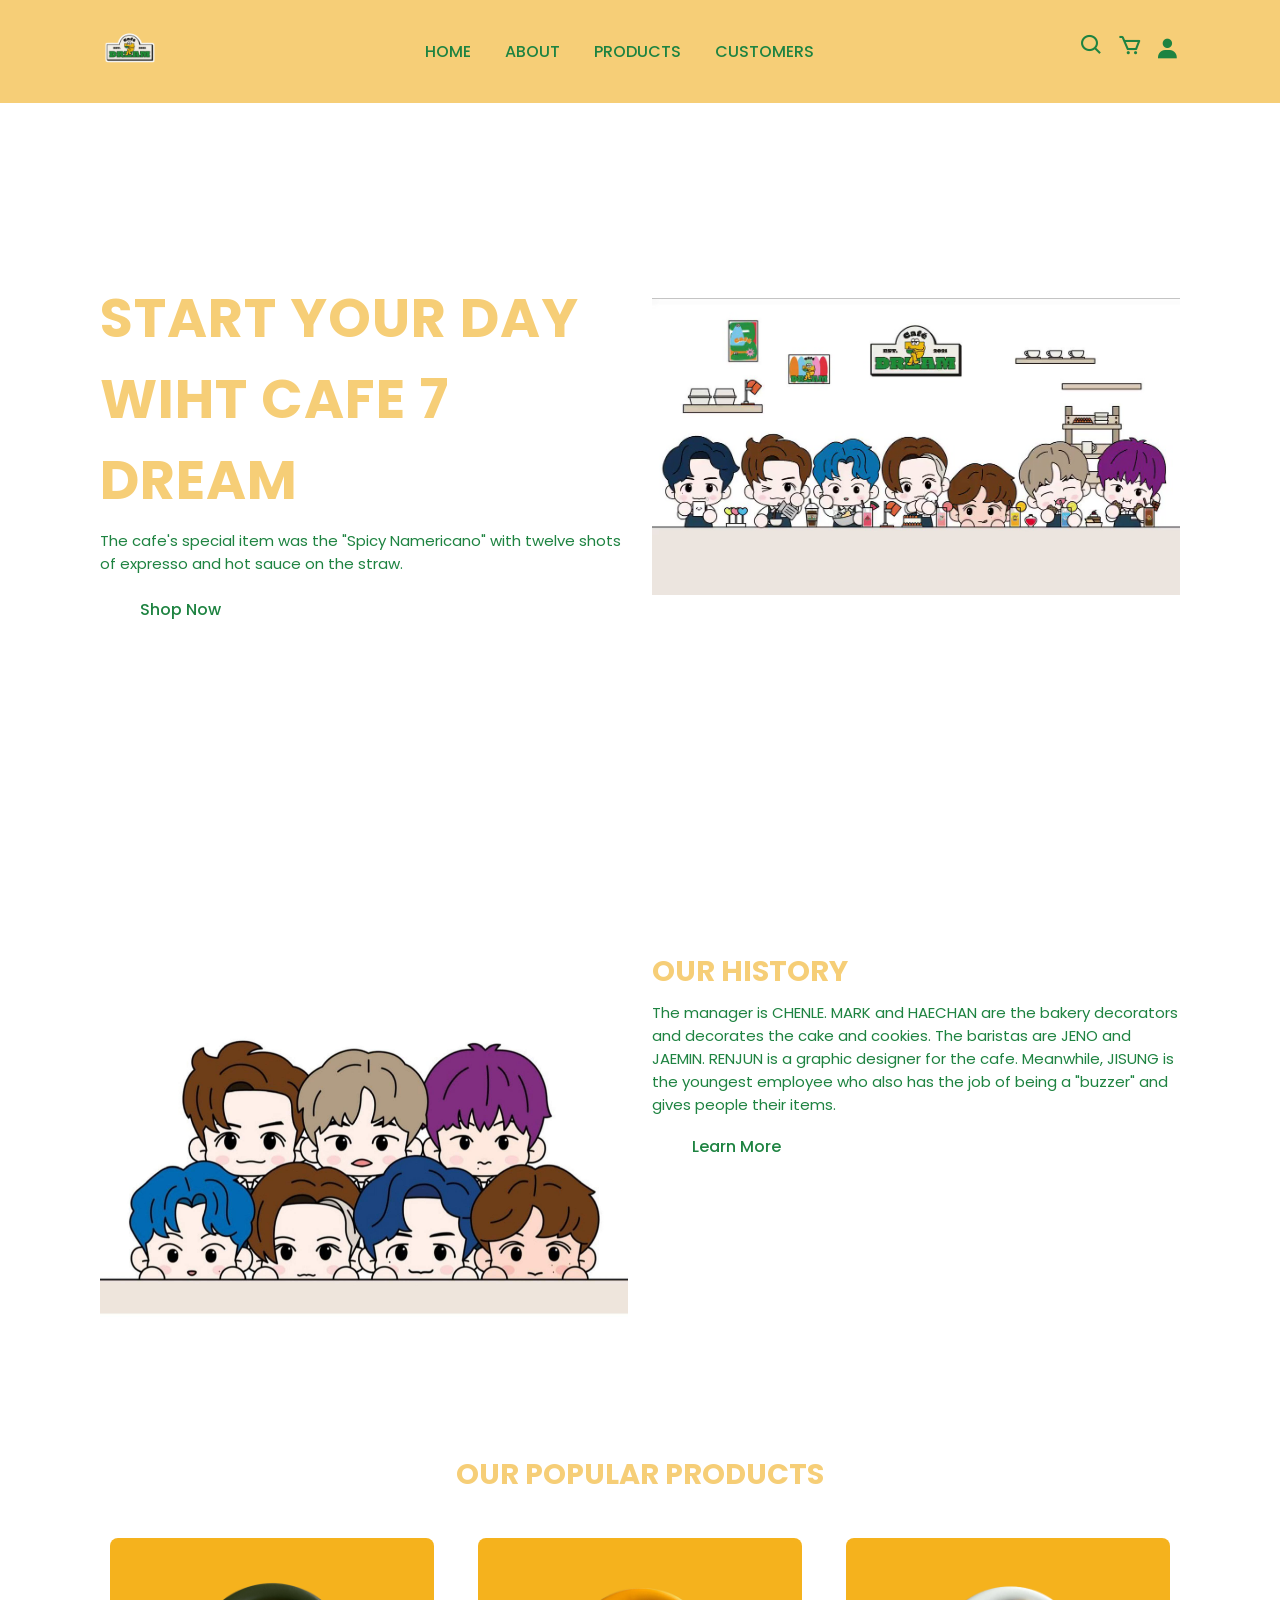
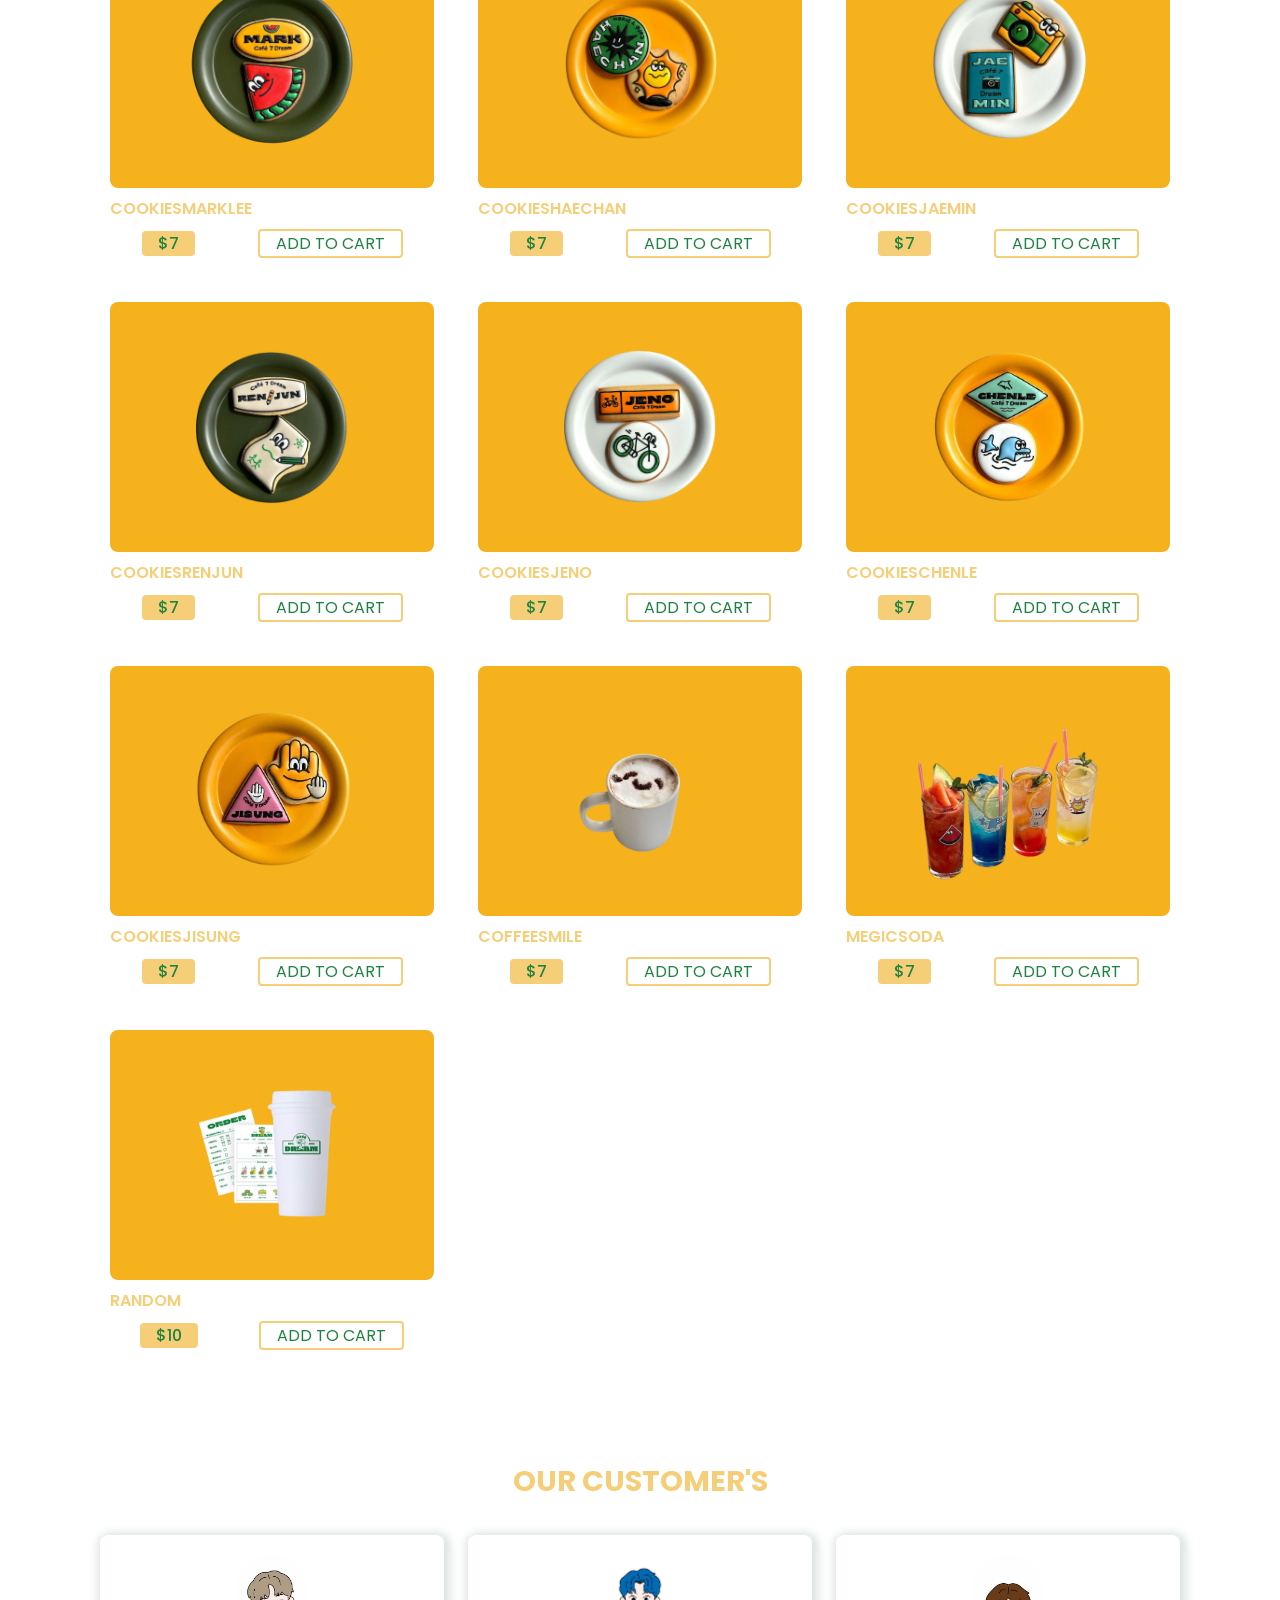
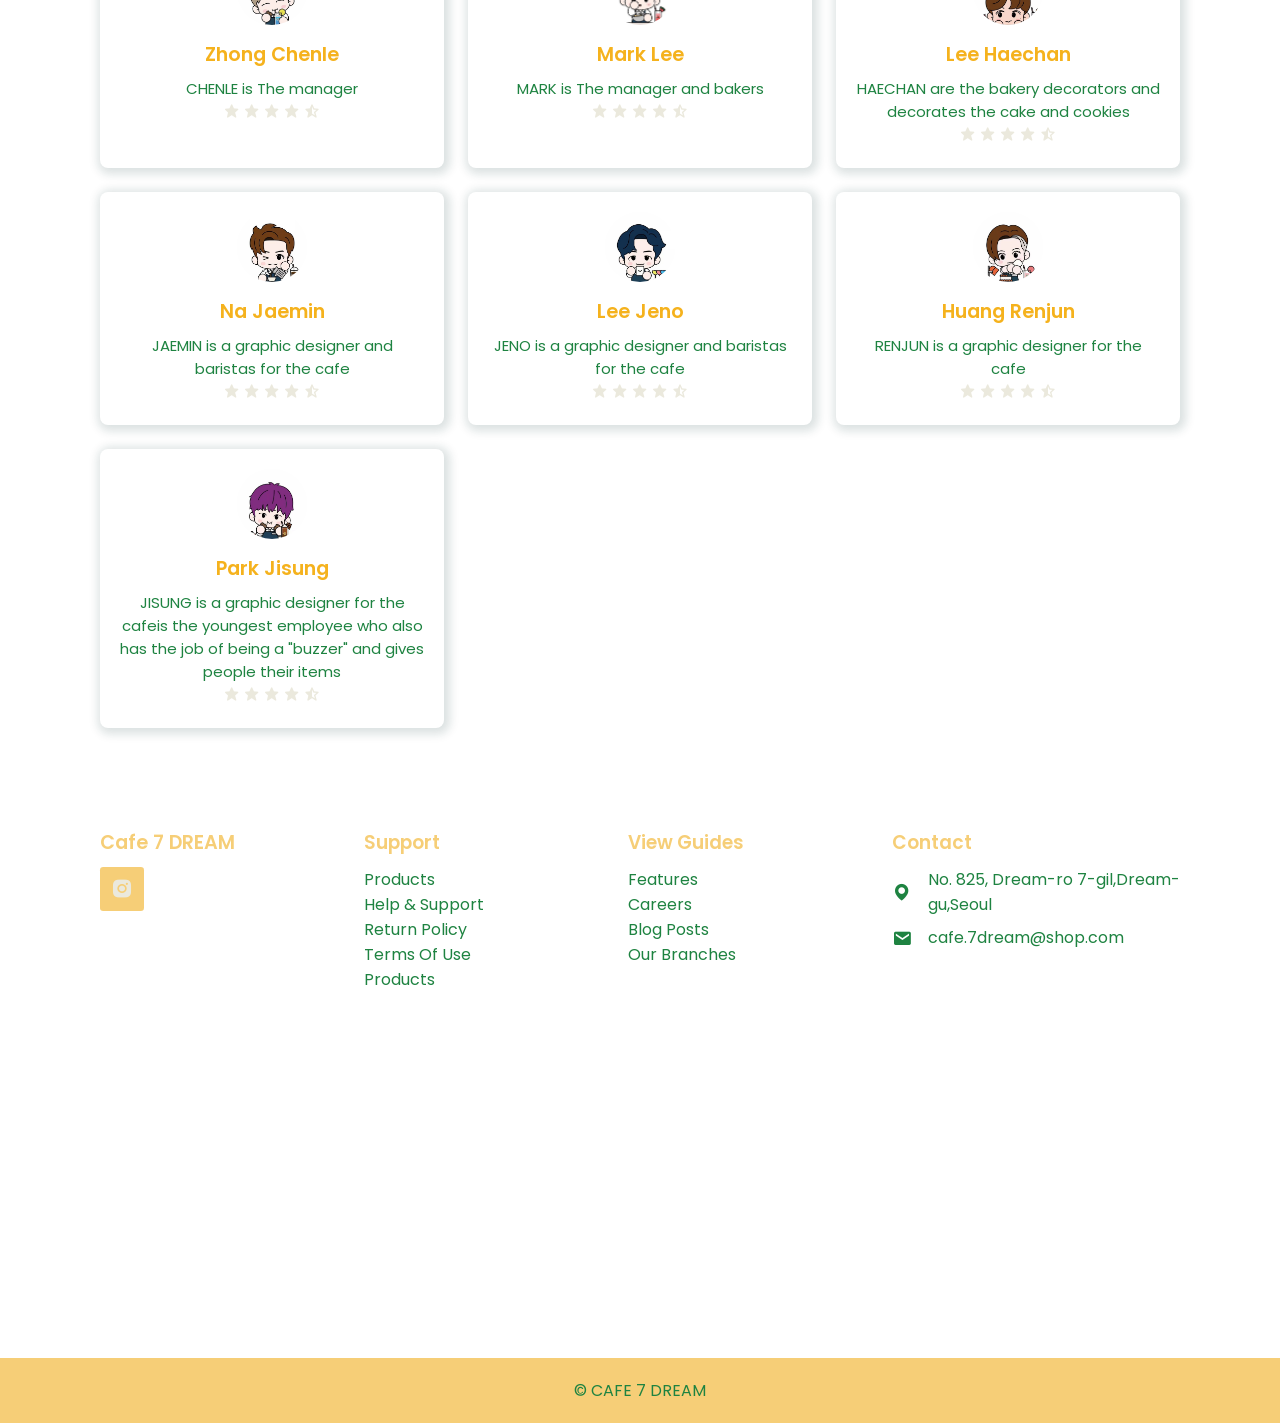
<file: index.html>
<!DOCTYPE html>
<html lang="en">
<head>
    <title>Cafe 7 Dream</title>
    <meta charset="UTF-8">
    <meta name="viewport" content="width=device-width, initial-scale=1.0">
    <link rel="shortcut icon" href="image/icon1.png" type="image/x-icon">
    <link rel="stylesheet" href="index.css">
    <link href='https://unpkg.com/boxicons@2.1.4/css/boxicons.min.css' rel='stylesheet'>
</head>
<body>
    <header>
        <a href="index.html" class="logo">
            <img src="image/logo.png" alt="">
        </a>
        <i class='bx bx-menu' id="menu-icon"></i>
        <ul class="navbar">
            <li><a href="#home">HOME</a></li>
            <li><a href="#about">About</a></li>
            <li><a href="#products">Products</a></li>
            <li><a href="#customers">Customers</a></li>
        </ul>
        <div class="header-icon">
            <i class='bx bx-search' id="search-icon"></i>
            <i class='bx bx-cart' ></i>
            <a href="login.html"><i class='bx bxs-user'></i></a>
        </div>
        <div class="search-box">
            <input type="search" name="" id="" placeholder="Search Here....">
        </div>
        
    </header>
    <section class="home" id="home">
        <div class="home-text">
            <h1>Start your day <br> Wiht Cafe 7 Dream</h1>
            <p>The cafe's special item was the "Spicy Namericano" with twelve shots of expresso and hot sauce on the straw.</p>
            <a href="#products" class="btn">Shop Now</a>
        </div>
        <div class="home-img">
            <img src="image/cafe2.jpg" alt="">
        </div>
    </section>

    <section class="about" id="about">
        <div class="about-img">
            <img src="image/cafe3.jpg" alt="">
        </div>
        <div class="about-text">
            <h2>Our History</h2>
            <p>The manager is CHENLE. MARK and HAECHAN are the bakery decorators and decorates the cake and cookies. The baristas are JENO and JAEMIN. RENJUN is a graphic designer for the cafe. Meanwhile, JISUNG is the youngest employee who also has the job of being a "buzzer" and gives people their items.</p>
            <a href="history.html" class="btn">Learn More</a>
        </div>
    </section>
    <section class="products" id="products">
        <div class="heading">
            <h2>Our popular products</h2>
        </div>
        <div class="products-container">
            <div class="box">
                <img src="image/menu1.png" alt="">
                <h3>CookiesMarklee</h3>
                <div class="content">
                    <span>$7</span>
                    <a href="#">Add to cart</a>
                </div>
            </div>
            <div class="box">
                <img src="image/menu2.png" alt="">
                <h3>CookiesHaechan</h3>
                <div class="content">
                    <span>$7</span>
                    <a href="#">Add to cart</a>
                </div>
            </div> 
            <div class="box">
                <img src="image/menu3.png" alt="">
                <h3>CookiesJaemin</h3>
                <div class="content">
                    <span>$7</span>
                    <a href="#">Add to cart</a>
                </div>
            </div> 
            <div class="box">
                <img src="image/menu4.png" alt="">
                <h3>CookiesRenjun</h3>
                <div class="content">
                    <span>$7</span>
                    <a href="#">Add to cart</a>
                </div>
            </div>
            <div class="box">
                <img src="image/menu5.png" alt="">
                <h3>CookiesJeno</h3>
                <div class="content">
                    <span>$7</span>
                    <a href="#">Add to cart</a>
                </div>
            </div>
            <div class="box">
                <img src="image/menu9.png" alt="">
                <h3>CookiesChenle</h3>
                <div class="content">
                    <span>$7</span>
                    <a href="#">Add to cart</a>
                </div>
            </div>
            <div class="box">
                <img src="image/menu10.png" alt="">
                <h3>CookiesJisung</h3>
                <div class="content">
                    <span>$7</span>
                    <a href="#">Add to cart</a>
                </div>
            </div>
            <div class="box">
                <img src="image/menu7.png" alt="">
                <h3>CoffeeSmile</h3>
                <div class="content">
                    <span>$7</span>
                    <a href="#">Add to cart</a>
                </div>
            </div>
            <div class="box">
                <img src="image/menu8.png" alt="">
                <h3>MegicSoda</h3>
                <div class="content">
                    <span>$7</span>
                    <a href="#">Add to cart</a>
                </div>
            </div>
            <div class="box">
                <img src="image/menu6.png" alt="">
                <h3>Random</h3>
                <div class="content">
                    <span>$10</span>
                    <a href="#">Add to cart</a>
                </div>
            </div>
        </div>
    </section>
    <section class="customers" id="customers">
        <div class="heading">
            <h2>Our customer's</h2>
        </div>
        <div class="customer-container">
            <div class="box">
                <img src="image/chenle.jpg" alt="">
                <h2>Zhong Chenle</h2>
                <p>CHENLE is The manager</p>
                <div class="stars">
                    <i class='bx bxs-star'></i>
                    <i class='bx bxs-star'></i>
                    <i class='bx bxs-star'></i>
                    <i class='bx bxs-star'></i>
                    <i class='bx bxs-star-half'></i>
                </div>
            </div>
            <div class="box">
                <img src="image/mark.jpg" alt="">
                <h2>Mark Lee</h2>
                <p>MARK is The manager and bakers</p>
                <div class="stars">
                    <i class='bx bxs-star'></i>
                    <i class='bx bxs-star'></i>
                    <i class='bx bxs-star'></i>
                    <i class='bx bxs-star'></i>
                    <i class='bx bxs-star-half'></i>
                </div>
            </div>
            <div class="box">
                <img src="image/haechan.jpg" alt="">
                <h2>Lee Haechan</h2>
                <p>HAECHAN are the bakery decorators and decorates the cake and cookies</p>
                <div class="stars">
                    <i class='bx bxs-star'></i>
                    <i class='bx bxs-star'></i>
                    <i class='bx bxs-star'></i>
                    <i class='bx bxs-star'></i>
                    <i class='bx bxs-star-half'></i>
                </div>
            </div>
            <div class="box">
                <img src="image/jaemin.jpg" alt="">
                <h2>Na Jaemin</h2>
                <p>JAEMIN is a graphic designer and baristas for the cafe</p>
                <div class="stars">
                    <i class='bx bxs-star'></i>
                    <i class='bx bxs-star'></i>
                    <i class='bx bxs-star'></i>
                    <i class='bx bxs-star'></i>
                    <i class='bx bxs-star-half'></i>
                </div>
            </div>
            <div class="box">
                <img src="image/jeno.jpg" alt="">
                <h2>Lee Jeno</h2>
                <p>JENO is a graphic designer and baristas for the cafe</p>
                <div class="stars">
                    <i class='bx bxs-star'></i>
                    <i class='bx bxs-star'></i>
                    <i class='bx bxs-star'></i>
                    <i class='bx bxs-star'></i>
                    <i class='bx bxs-star-half'></i>
                </div>
            </div>
            <div class="box">
                <img src="image/renjun.jpg" alt="">
                <h2>Huang Renjun</h2>
                <p>RENJUN is a graphic designer for the cafe</p>
                <div class="stars">
                    <i class='bx bxs-star'></i>
                    <i class='bx bxs-star'></i>
                    <i class='bx bxs-star'></i>
                    <i class='bx bxs-star'></i>
                    <i class='bx bxs-star-half'></i>
                </div>
            </div>
            <div class="box">
                <img src="image/jisung.jpg" alt="">
                <h2>Park Jisung</h2>
                <p>JISUNG is a graphic designer for the cafeis the youngest employee who also has the job of being a "buzzer" and gives people their items</p>
                <div class="stars">
                    <i class='bx bxs-star'></i>
                    <i class='bx bxs-star'></i>
                    <i class='bx bxs-star'></i>
                    <i class='bx bxs-star'></i>
                    <i class='bx bxs-star-half'></i>
                </div>
            </div>
        </div>
    </section>
    <section class="footer">
        <div class="footer-box">
            <h2>Cafe 7 DREAM</h2>
            <p></p>
            <div class="social">
                <a href="https://www.instagram.com/cafe7_dream?utm_source=ig_web_button_share_sheet&igsh=ZDNlZDc0MzIxNw=="><i class='bx bxl-instagram-alt'></i></a>
            </div>
        </div>
        <div class="footer-box">
            <h3>Support</h3>
            <li><a href="#">Products</a></li>
            <li><a href="#">Help & Support</a></li>
            <li><a href="#">Return Policy</a></li>
            <li><a href="#">Terms Of Use</a></li>
            <li><a href="#">Products</a></li>
        </div>
        <div class="footer-box">
            <h3>View Guides</h3>
            <li><a href="#">Features</a></li>
            <li><a href="#">Careers</a></li>
            <li><a href="#">Blog Posts</a></li>
            <li><a href="#">Our Branches</a></li>
        </div>
        <div class="footer-box">
            <h3>Contact</h3>
            <div class="contact">
                <span><i class='bx bxs-map' ></i>No. 825, Dream-ro 7-gil,Dream-gu,Seoul</span>
                <span><i class='bx bxs-envelope' ></i>cafe.7dream@shop.com</span>
                <iframe src="https://www.google.com/maps/embed?pb=!1m18!1m12!1m3!1d3162.5025532774002!2d126.97917677568252!3d37.5667821720385!2m3!1f0!2f0!3f0!3m2!1i1024!2i768!4f13.1!3m3!1m2!1s0x357ca3063b1aa93d%3A0x1662e437e553009!2z67CU7LqJ7Iqk7Luk7ZS8!5e0!3m2!1sen!2sth!4v1721392534660!5m2!1sen!2sth" width="400" height="350" style="border:0;" allowfullscreen="" loading="lazy" referrerpolicy="no-referrer-when-downgrade"></iframe>
            </div>
        </div>
    </section>
    <div class="copyright">
        <p>&#169; CAFE 7 DREAM</p>
    </div>
    <script src="index.js"></script>
</body>
</html>
</file>
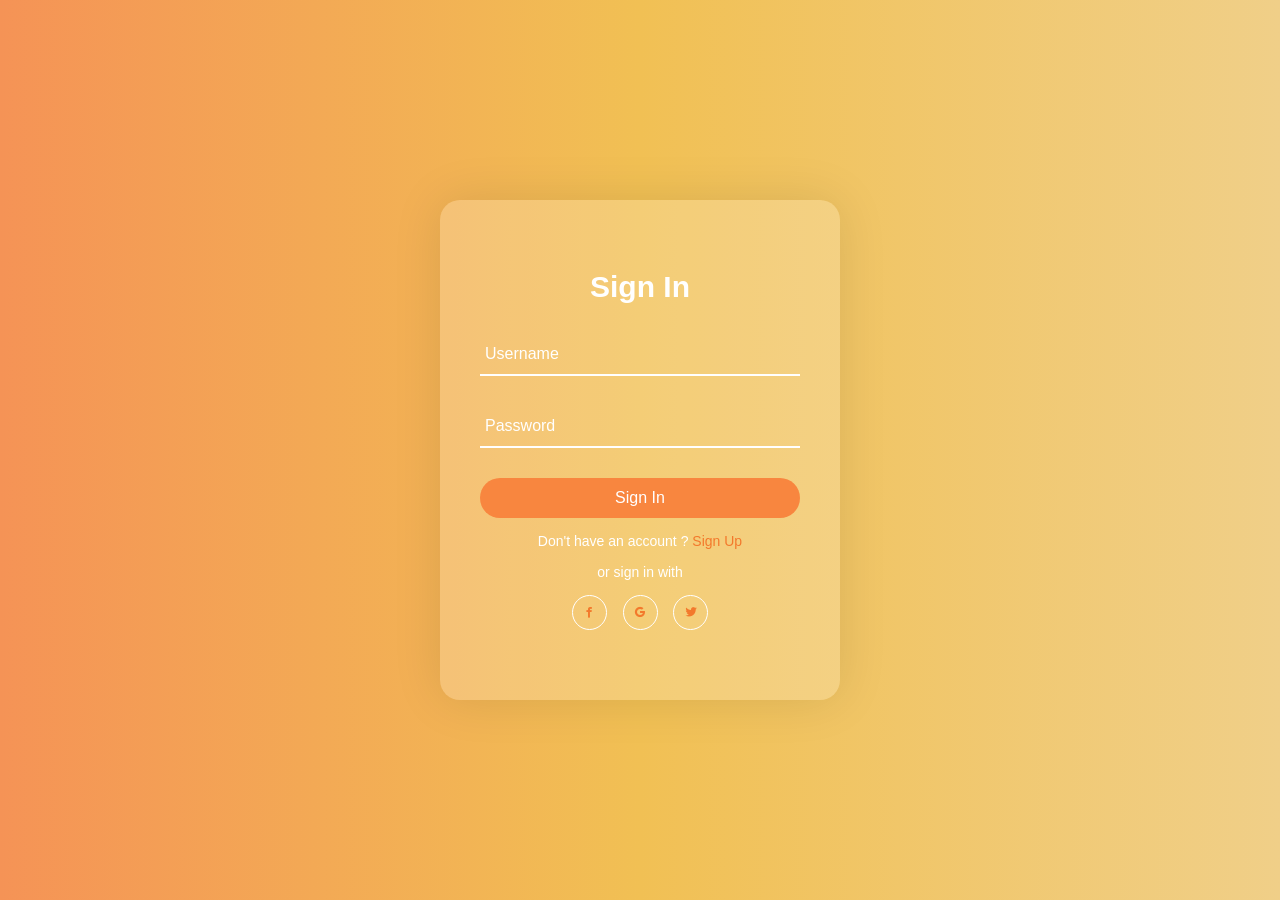
<file: login.html>
<!DOCTYPE html>
<html lang="en">
<head>
    <meta charset="UTF-8">
    <meta name="viewport" content="width=device-width, initial-scale=1.0">
    <link rel="stylesheet" href="https://cdnjs.cloudflare.com/ajax/libs/font-awesome/6.6.0/css/all.min.css">
    <link href='https://unpkg.com/boxicons@2.1.4/css/boxicons.min.css' rel='stylesheet'>
    <link rel="shortcut icon" href="image/icon1.png" type="image/x-icon">
    <link rel="stylesheet" type="text/css" href="login.css">
    <title>LOGIN</title>
</head>
<body>
    <div class="wrapper">
        <div class="form-wrapper sign-in">
            <form id="form" onsubmit="return validateForm();" action="main.html">
                <h2>Sign In</h2>
                <div class="input-group">
                    <input type="text" id="username" required>
                    <label for="">Username</label>
                </div>
                <div class="input-group">
                    <input type="password" id="password" required>
                    <label for="">Password</label>
                </div>
                <button type="submit">Sign In</button>
                <div class="sigup-link">
                    <p>Don't have an account ? <a href="register.html" class="sigupbtn-link">Sign Up</a></p>
                </div>
                <div class="social-platform">
                    <p>or sign in with</p>
                    <div class="social-icon">
                        <a href="#"><i class='bx bxl-facebook'></i></a>
                        <a href="#"><i class='bx bxl-google' ></i></a>
                        <a href="#"><i class='bx bxl-twitter' ></i></a>

                    </div>
                </div>
            </form>
        </div>
    </div>

    <script src="login.js"></script>
</body>
</html>
</file>
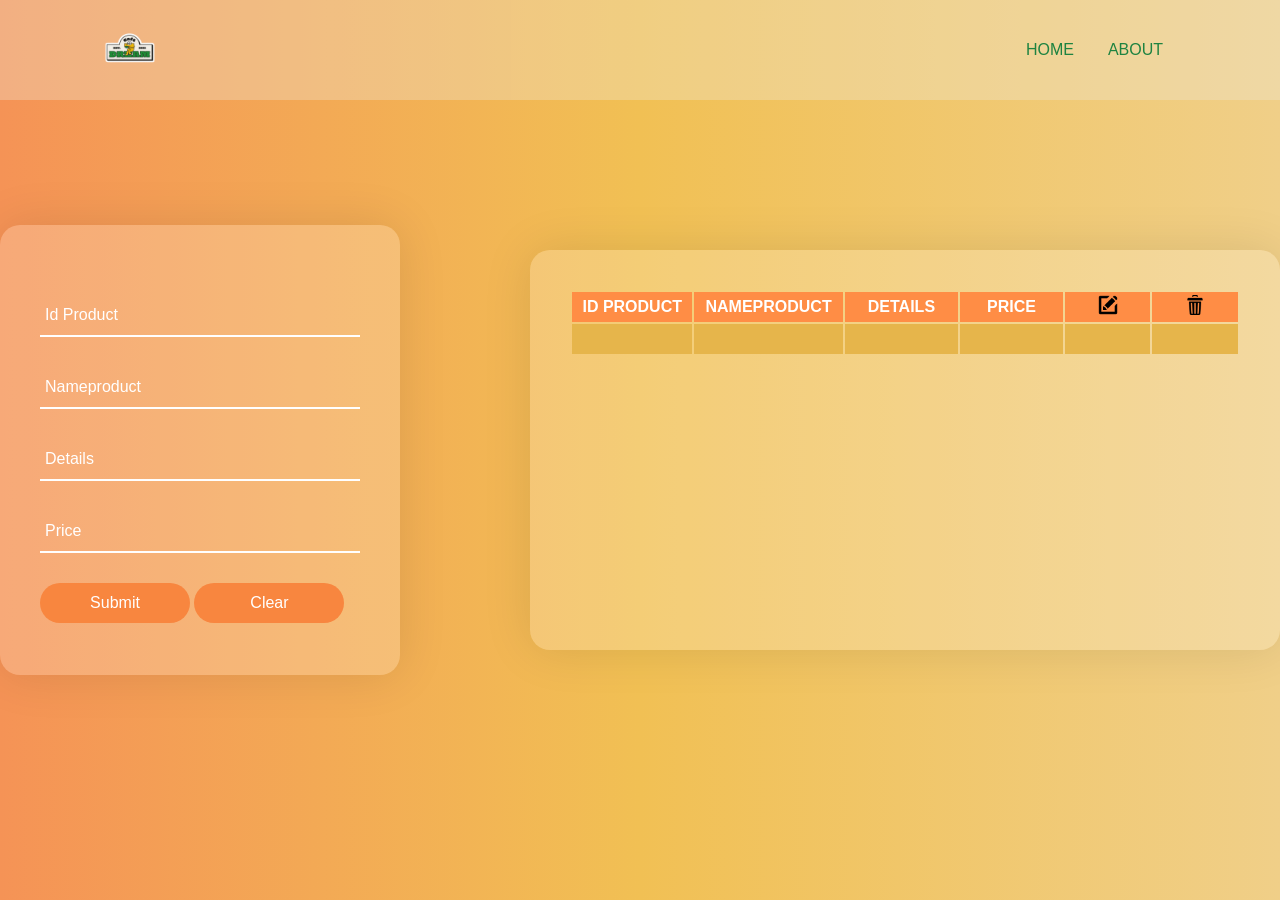
<file: main.html>
<!DOCTYPE html>
<html lang="en">
<head>
    <title>Cafe 7 Dream</title>
    <link rel="stylesheet" href="main.css">
    <link rel="shortcut icon" href="/login/img/icon1.png" type="image/x-icon">
    <link href='https://unpkg.com/boxicons@2.1.4/css/boxicons.min.css' rel='stylesheet'>
</head>
<body>
    <header>
        <a href="home.html" class="logo">
            <img src="image/logo.png" alt="">
        </a>
        <ul class="navbar">
            <a href="index.html">HOME</a>
            <a href="history.html">About</a>
        </ul>
    </header>
        <form class="wrapper" id="form-input" onsubmit="event.preventDefault(); FormSubmit();" autocomplete="off">
                <div class="input-group">
                    <input type="text" id="fname" required>
                    <label for="">Id Product</label>
                </div>
                <div class="input-group">
                    <input type="text" id="lname" required>
                    <label for="">Nameproduct</label>
                </div>
                <div class="input-group">
                    <input type="text" id="address" required>
                    <label for="">Details</label>
                </div>
                <div class="input-group">
                    <input type="tel" id="phone" required>
                    <label for="">Price</label>
                </div>
                <div>
                    <button type="submit">Submit</button>
                    <button type="reset">Clear</button>
                </div>
        </form>
        <div class="information">
            <section class="set">
                <table  id="tblContact">
                    <tr>
                        <th>ID PRODUCT</th>
                        <th>NAMEPRODUCT</th>
                        <th>DETAILS</th>
                        <th>PRICE</th>
                        <th><img src="image/edit.png" alt=""></th>
                        <th><img src="image/delete.png" alt=""></th>
                    </tr>
                    <tbody>
                        <tr>
                            <td id="fname"></td>
                            <td id="lname"></td>
                            <td id="address"></td>
                            <td id="phone"></td>
                            <td id="edit"></td>
                            <td id="delete"></td>
                        </tr>
                    </tbody>
                </table>
            </section>
        </div>

        <script src="main.js"></script>
</body>
</html>
</file>
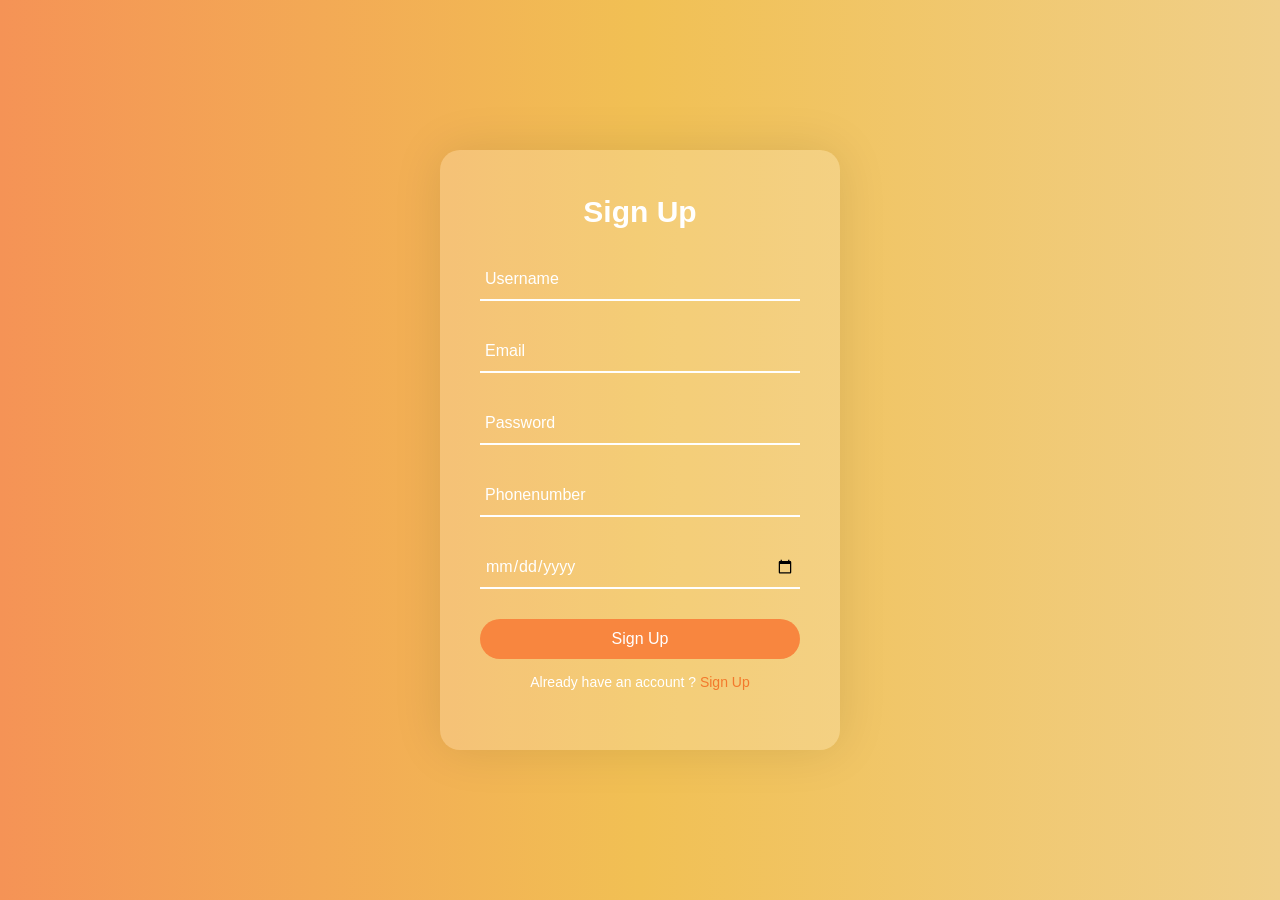
<file: register.html>
<!DOCTYPE html>
<html lang="en">
<head>
    <meta charset="UTF-8">
    <meta name="viewport" content="width=device-width, initial-scale=1.0">
    <link rel="stylesheet" href="https://cdnjs.cloudflare.com/ajax/libs/font-awesome/6.6.0/css/all.min.css">
    <link href='https://unpkg.com/boxicons@2.1.4/css/boxicons.min.css' rel='stylesheet'>
    <link rel="shortcut icon" href="image/icon1.png" type="image/x-icon">
    <link rel="stylesheet" type="text/css" href="register.css">
    <title>REGISTER</title>
</head>
<body>
    <div class="wrapper">
        <div class="form-wrapper sign-in">
            <form action="" id="form" >
                <h2>Sign Up</h2>
                <div class="input-group">
                    <input type="text" id="username" required>
                    <label for="">Username</label>
                </div>
                <div class="input-group">
                  <input type="email" id="email" required>
                  <label for="">Email</label>
              </div>
                <div class="input-group">
                    <input type="password" id="password" required>
                    <label for="">Password</label>
                </div>
                <div class="input-group">
                  <input type="tel" id="email" required>
                  <label for="">Phonenumber</label>
              </div>
              <div class="input-group">
                <input type="date" id="email" required>
                <label for=""></label>
            </div>
                <button type="submit">Sign Up</button>
                <div class="sigup-link">
                    <p>Already have an account ? <a href="login.html" class="sigupbtn-link">Sign Up</a></p>
                </div>
            </form>
        </div>
    </div>

    <script src="login.js"></script>
</body>
</html>
</file>
<file: index.css>
@import url('https://fonts.googleapis.com/css2?family=Poppins:wght@400;700&display=swap');
*{
    font-family: "Poppins", sans-serif;
    margin: 0;
    padding: 0;
    box-sizing: border-box;
    scroll-padding-top: 4rem;
    scroll-behavior: smooth;
    list-style: none;
    text-decoration: none;
}
:root{
    --main-color: #f6ce77;
    --second-color: #fff;
    --text-color: #ebe9dd;
    --bg-color: #1e8341;
    --box-shadow: 2px 2px 10px 4px rgb(14 55 54 / 15%);
    --second2-color: #f1eee7;
}
section{
    padding: 50px 100px;
}
img{
    width: 100%;
}
body{
    color: var(--text-color);
}
header{
    position: fixed;
    width: 100%;
    top: 0;
    right: 0;
    z-index: 1000;
    display: flex;
    justify-content: space-between;
    align-items: center;
    padding: 18px 100px;
    transition: 0.5s linear;
    background: #f6ce77;
}
header.shadow{
    background: var(--text-color);
    box-shadow: var(--box-shadow);
}
.logo img{
    width: 60px;
}
.navbar{
    display: flex;
}
.navbar a{
    padding: 8px 17px;
    color: var(--bg-color);
    font-size: 1rem;
    text-transform: uppercase;
    font-weight: 500;
}
.navbar a:hover{
    background-color: var(--main-color);
    border-radius: 0.2rem;
    transition: 0.2s all linear;
}
.header-icon{
    font-size: 25px;
    cursor: pointer;
    z-index: 10000;
    display: flex;
    column-gap: 0.8rem;
}
.header-icon .bx{
    color: var(--bg-color);
}
.header-icon .bx:hover{
    color: #ff8d45;
}
#menu-icon{
    color: var(--bg-color);
    font-size: 24px;
    z-index: 100001;
    cursor: pointer;
    display: none;
}
.search-box{
    position: absolute;
    top: -100%;
    left: 50%;
    transform: translate(-50%);
    background: var(--bg-color);
    width: 100%;
}
.search-box.active{
    top:110%;
    box-shadow: var(--box-shadow);
    transition: 0.2s all linear;
}
.search-box input{
    padding: 20px;
    border: none;
    outline: none;
    width: 100%;
    font-size: 1rem;
    color: var(--main-color);
}
.search-box input::placeholder{
    font-size: 1rem;
    font-weight: 500;
}
.home{
    width: 100%;
    min-height: 100vh;
    display: grid;
    grid-template-columns: repeat(auto-fit,minmax(17rem,auto));
    align-items: center;
    gap: 1.5rem;
}
.home-text h1{
    font-size: 3.4rem;
    color: var(--main-color);
    text-transform: uppercase;
    letter-spacing: 1px;
}
.home-text h2{
    font-size: 2rem;
    color: var(--main-color);
    text-transform: uppercase;
    letter-spacing: 1px;
}
.home-text1 h2{
    font-size: 2rem;
    color: var(--main-color);
    text-transform: uppercase;
    letter-spacing: 1px;
    margin-left: 6rem;
}
.home-text1 .details{
    font-size: 1rem;
    color: var(--bg-color);
    margin: 0.5rem 0 1.4rem;
    margin-left: 100px;
}
.home-text h3{
    font-size: 1.3rem;
    color: var(--main-color);
    text-transform: uppercase;
    letter-spacing: 1px;
}
.home-text p{
    font-size: 0.938rem;
    color: var(--bg-color);
    margin: 0.5rem 0 1.4rem;
}
.home-img1 iframe{
    width: 760px;
    height: 500px;
}
.home-img2 iframe{
    padding: 1rem;
    margin-left: 4.6rem;
}
.btn{
    padding: 10px 40px;
    border-radius: 0.3rem;
    background-position: var(--main-color);
    color: var(--bg-color);
    font-weight: 500;
}
.btn:hover{
    background: #efaf34;
}
.about{
    display: grid;
    grid-template-columns: repeat(auto-fit,minmax(17rem, auto));
    gap: 1.5rem;
}
.about-img img{
    border-radius: 0.5rem;
}
.about-text h2{
    color: var(--main-color);
    font-size: 1.8rem;
    text-transform: uppercase;
}
.about-text p{
    color: var(--bg-color);
    font-size: 0.938rem;
    margin: 0.5rem 0 1.1rem;
}
.heading{
    text-align: center;
}
.heading h2{
    color: var(--main-color);
    font-size: 1.8rem;
    text-transform: uppercase;
}
.products-container{
    display: grid;
    grid-template-columns: repeat(auto-fit,minmax(280px, auto));
    gap: 1.5rem;
    margin-top: 2rem;
}
.products-container .box{
    position: relative;
    padding: 10px;
    display: flex;
    flex-direction: column;
    justify-content: center;
    border-radius: 0.5rem;
}
.products-container img{
    width: 100%;
    height: 250px;
    object-fit: contain;
    object-position: center;
    padding: 20px;
    background-color: #f5b21d;
    border-radius: 0.5rem;
}
.products-container .box h3{
    font-size: 1rem;
    font-weight: 600;
    text-transform: uppercase;
    margin: 0.5rem 0 0.5rem;
    color: var(--main-color);
}
.products-container .box .content{
    display: flex;
    align-items: center;
    justify-content: space-around;
}
.products-container .box .content span{
    padding: 0 1rem;
    color: var(--bg-color);
    background: var(--main-color);
    border-radius: 4px;
    font-weight: 500;
}
.products-container .box .content a{
    padding: 0 1rem;
    color: var(--bg-color);
    border: 2px solid var(--main-color);
    border-radius: 4px;
    text-transform: uppercase;
}
.products-container .box .content a:hover{
    background: var(--main-color);
    color: var(--bg-color);
    transition: 0.2s all linear;
}
.customer-container{
    display: grid;
    grid-template-columns: repeat(auto-fit, minmax(280px,auto));
    gap: 1.5rem;
    margin-top: 2rem;
}
.customer-container .box{
    padding: 20px;
    box-shadow: var(--box-shadow);
    border-radius: 0.5rem;
    text-align: center;
}
.star .bx{
    color: var(--main-color);
}
.customer-container .box p{
    color: var(--bg-color);
    font-size: 0.938rem;
}
.customer-container .box h2{
    color: #f5b21d;
    font-size: 1.2rem;
    font-weight: 600;
    margin: 0.5rem 0 0.5rem;
}
.customer-container .box img{
    width: 70px;
    height: 70px;
    border-radius: 50%;
    object-fit: cover;
}
.customer-container .box:hover{
    background: var(--main-color);
    transition: 0.2s all linear;
}
.footer{
    display: grid;
    grid-template-columns: repeat(auto-fit, minmax(240px, auto));
    gap: 1.5rem;
}
.footer-box h2{
    color: var(--main-color);
    font-size: 1.2rem;
    font-weight: 600;
    margin-bottom: 10px;
}
.footer-box p{
    font-size: 0.938rem;
    margin-bottom: 10px;
}
.social{
    display: flex;
    align-items: center;
    column-gap: 0.5rem;
}
.social a .bx{
    font-size: 24px;
    color: var(--text-color);
    padding: 10px;
    background: var(--main-color);
    border-radius: 0.2rem;
}
.social a .bx:hover{
    background: var(--main-color);
    color: var(--bg-color);
}
.footer-box h3{
    color: var(--main-color);
    font-weight: 600;
    margin-bottom: 10px;
}
.footer-box li a{
    color: var(--bg-color);
}
.footer-box li a:hover{
    color: var(--main-color);
}
.contact{
    display: flex;
    flex-direction: column;
    row-gap: 0.5rem;
}
.contact span{
    color: var(--bg-color);
    display: flex;
    align-items: center;
}
.contact i{
    font-size: 20px;
    margin-right: 1rem;
}
.copyright{
    color: var(--bg-color);
    padding: 20px;
    text-align: center;
    background: #f6ce77;
}
@media (max-width: 1058px){
    header{
        padding: 16px 60px;
    }
    section{
        padding: 50px 60px;
    }
    .home-text h1{
        font-size: 2.4rem;
    }
}
@media (max-width: 991px){
    header{
        padding: 16px 4%;
    }
    section{
        padding: 50px 4%;
    }
    .home-text h1{
        font-size: 2rem;
    }
}
@media (max-width: 768px){
    header{
        padding: 12px 4%;
    }
    #menu-icon{
        display: initial;
    }
    .navbar{
        position: absolute;
        top: -570px;
        left: 0;
        right: 0;
        display: flex;
        flex-direction: column;
        background: var(--second2-color);
        row-gap: 1.4rem;
        padding: 20px;
        transition: 0.3s;
        text-align: center;
    }
    .navbar a{
        color: var(--bg-color);
    }
    .navbar a:hover{
        color: var(--main-color);
    }
    .navbar.active{
        top: 100%;
    }
    .about{
        align-items: center;
    }
}
@media (max-width: 360px){
    header{
        padding: 11px 4%;
    }
    .logo img{
        width: 45px;
    }
    .home-text{
        padding-top: 15px;
    }
    .home-text h1{
        font-size: 1.4rem;
    }
    .home-text p{
        font-size: 0.8rem;
        font-weight: 300;
    }
    .about-img{
        order: 2;
    }
    .about-text{
        text-align: center;
    }
    .about-text h2{
        font-size: 1.2rem;
    }
    .heading h2{
        font-size: 1.2rem;
    }
}
</file>
<file: login.css>
@import url('https://fonts.googleapis.com/css2?family=Poppins:wght@400;700&display=swap');

*{
    margin: 0;
    padding: 0;
    box-sizing: border-box;
    font-family: "Popins", sans-serif;
}

body{
    display: flex;
    justify-content: center;
    align-items: center;
    min-height: 100vh;
    background: linear-gradient(to right,#f59356,#f1c054,#f0cf88);
}
.wrapper{
    position: relative;
    width: 400px;
    height: 500px;
    background: rgba(255,255,255, .2);
    border-radius: 20px;
    box-shadow: 0 0 50px rgba(0,0,0,.1);
    padding: 40px;
}
.form-wrapper{
    display: flex;
    align-items: center;
    width: 100%;
    height: 100%;
}

h2{
    font-size: 30px;
    color: #fff;
    text-align: center;
}
.input-group{
    position: relative;
    margin: 30px 0;
    border-bottom: 2px solid #fff;
}
.input-group label{
    position: absolute;
    top: 50%;
    left: 5px;
    transform: translateY(-50%);
    font-size: 16px;
    color: #fff;
    pointer-events: none;
    transition: .5s;
}
.input-group input{
    width: 320px;
    height: 40px;
    font-size: 16px;
    color: #fff;
    padding: 0 5px;
    background: transparent;
    border: none;
    outline: none;
}
.input-group input:focus~label,
.input-group input:valid~label{
    top: -5px;
}
button{
    position: relative;
    width: 100%;
    height: 40px;
    background: #f8863f;
    font-size: 16px;
    color: #fff;
    cursor: pointer;
    border-radius: 30px;
    border: none;
    outline: none;
}
button:hover{
    background: #f1c054;
}
.sigup-link{
    font-size: 14px;
    text-align: center;
    margin: 15px 0;
}
.sigup-link p{
    color: #fff;
}
.sigup-link p a{
    color: #f3792c;
    text-decoration: none;
    font-weight: 500;
}
.sigup-link p a:hover{
    text-decoration: underline;
}
.social-platform{
    font-size: 14px;
    color: #fff;
    text-align: center;
}
.social-icon a {
    display: inline-block;
    width: 35px;
    height: 35px;
    background: transparent;
    border: 1px solid #fff;
    border-radius: 50%;
    text-align: center;
    line-height: 35px;
    margin: 15px 6px 0;
    transition: .3s;
}
.social-icon a:hover{
    background: #fff;
}
.social-icon a i{
    color: #f3792c;
    font-size: 14px;
    transition: .3s;
}
.social-icon a:hover{
    color: rgba(0, 0, 0, .3);
}
</file>
<file: main.css>
@import url('https://fonts.googleapis.com/css2?family=Poppins:wght@400;700&display=swap');

*{
    margin: 0;
    padding: 0;
    box-sizing: border-box;
    font-family: "Popins", sans-serif;
}

body{
    display: flex;
    justify-content: center;
    align-items: center;
    min-height: 100vh;
    background: linear-gradient(to right,#f59356,#f1c054,#f0cf88);
}
header{
    position: fixed;
    width: 100%;
    top: 0;
    right: 0;
    z-index: 1000;
    display: flex;
    justify-content: space-between;
    align-items: center;
    padding: 18px 100px;
    transition: 0.5s linear;
    background: #ebe9dd54;
}
header.shadow{
    background: #1e8341;
    box-shadow: 2px 2px 10px 4px rgb(14 55 54 / 15%);
}
.logo img{
    width: 60px;
}
.navbar{
    display: flex;
}
.navbar a{
    padding: 8px 17px;
    color: #1e8341;
    font-size: 1rem;
    text-transform: uppercase;
    font-weight: 500;
    text-decoration: none;
}
.navbar a:hover{
    background-color: #f6ce77;
    border-radius: 0.2rem;
    transition: 0.2s all linear;
}
.wrapper{
    position: relative;
    width: 400px;
    height: 450px;
    background: rgba(255,255,255, .2);
    border-radius: 20px;
    box-shadow: 0 0 50px rgba(0,0,0,.1);
    padding: 40px;
    margin-right: 50px;
}
button{
    position: relative;
    width: 150px;
    height: 40px;
    background: #f8863f;
    font-size: 16px;
    color: #fff;
    cursor: pointer;
    border-radius: 30px;
    border: none;
    outline: none;
}
button:hover{
    background: #f1c054;
}
.input-group{
    position: relative;
    margin: 30px 0;
    border-bottom: 2px solid #fff;
}
.input-group label{
    position: absolute;
    top: 50%;
    left: 5px;
    transform: translateY(-50%);
    font-size: 16px;
    color: #fff;
    pointer-events: none;
    transition: .5s;
}
.input-group input{
    width: 320px;
    height: 40px;
    font-size: 16px;
    color: #fff;
    padding: 0 5px;
    background: transparent;
    border: none;
    outline: none;
}
.input-group input:focus~label,
.input-group input:valid~label{
    top: -5px;
}
.information{
    position: relative;
    width: 750px;
    height: 400px;
    background: rgba(255,255,255, .2);
    border-radius: 20px;
    box-shadow: 0 0 50px rgba(0,0,0,.1);
    padding: 40px;
    margin-left: 80px;
}
table{
    margin: auto;
}
th{
    width: 180px;
    background: #ff8d45;
    color: white;
    /* border-radius: 15rem; */
    height: 30px;
    text-transform: uppercase;
}
th img{
    width: 20px;
}
td{
    background-color: #e6b54b;
    /* border-radius: 15rem; */
    height: 30px;
    text-indent: 15px;
    color: #fff;
}
</file>
<file: register.css>
@import url('https://fonts.googleapis.com/css2?family=Poppins:wght@400;700&display=swap');

*{
    margin: 0;
    padding: 0;
    box-sizing: border-box;
    font-family: "Popins", sans-serif;
}

body{
    display: flex;
    justify-content: center;
    align-items: center;
    min-height: 100vh;
    background: linear-gradient(to right,#f59356,#f1c054,#f0cf88);
}
.wrapper{
    position: relative;
    width: 400px;
    height: 600px;
    background: rgba(255,255,255, .2);
    border-radius: 20px;
    box-shadow: 0 0 50px rgba(0,0,0,.1);
    padding: 40px;
}
.form-wrapper{
    display: flex;
    align-items: center;
    width: 100%;
    height: 100%;
}
h2{
    font-size: 30px;
    color: #fff;
    text-align: center;
}
.input-group{
    position: relative;
    margin: 30px 0;
    border-bottom: 2px solid #fff;
}
.input-group label{
    position: absolute;
    top: 50%;
    left: 5px;
    transform: translateY(-50%);
    font-size: 16px;
    color: #fff;
    pointer-events: none;
    transition: .5s;
}
.input-group input{
    width: 320px;
    height: 40px;
    font-size: 16px;
    color: #fff;
    padding: 0 5px;
    background: transparent;
    border: none;
    outline: none;
}
.input-group input:focus~label,
.input-group input:valid~label{
    top: -5px;
}
button{
    position: relative;
    width: 100%;
    height: 40px;
    background: #f8863f;
    font-size: 16px;
    color: #fff;
    cursor: pointer;
    border-radius: 30px;
    border: none;
    outline: none;
}
button:hover{
    background: #f1c054;
}
.sigup-link{
    font-size: 14px;
    text-align: center;
    margin: 15px 0;
}
.sigup-link p{
    color: #fff;
}
.sigup-link p a{
    color: #f3792c;
    text-decoration: none;
    font-weight: 500;
}
.sigup-link p a:hover{
    text-decoration: underline;
}
.social-platform{
    font-size: 14px;
    color: #fff;
    text-align: center;
}
</file>
